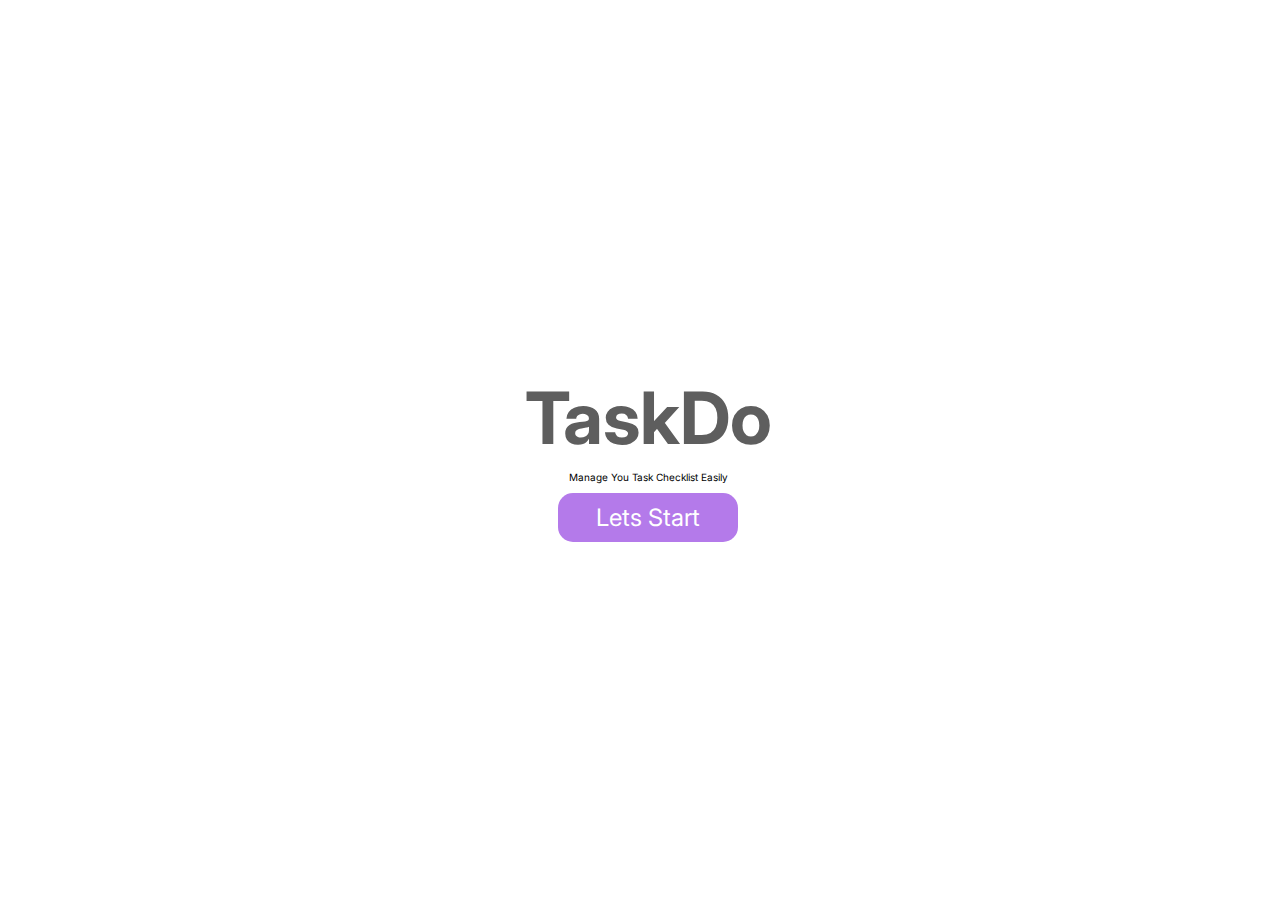
<file: index.html>
<!DOCTYPE html>
<html lang="en">
  <head>
    <meta charset="UTF-8" />
    <meta http-equiv="X-UA-Compatible" content="IE=edge" />
    <meta name="viewport" content="width=device-width, initial-scale=1.0" />
    <link rel="stylesheet" href="./style.css"/>
    <title>Todo List</title>
  </head>
  <body>
    <main class="container-inicio">
      <div class="presentation">
        <h1 class="title">TaskDo</h1>
        <p class="paragraph">Manage You Task Checklist Easily</p>
        <a class="btn" href="./app.html">Lets Start</a>
      </div>
    </main>
  </body>
</html>
</file>
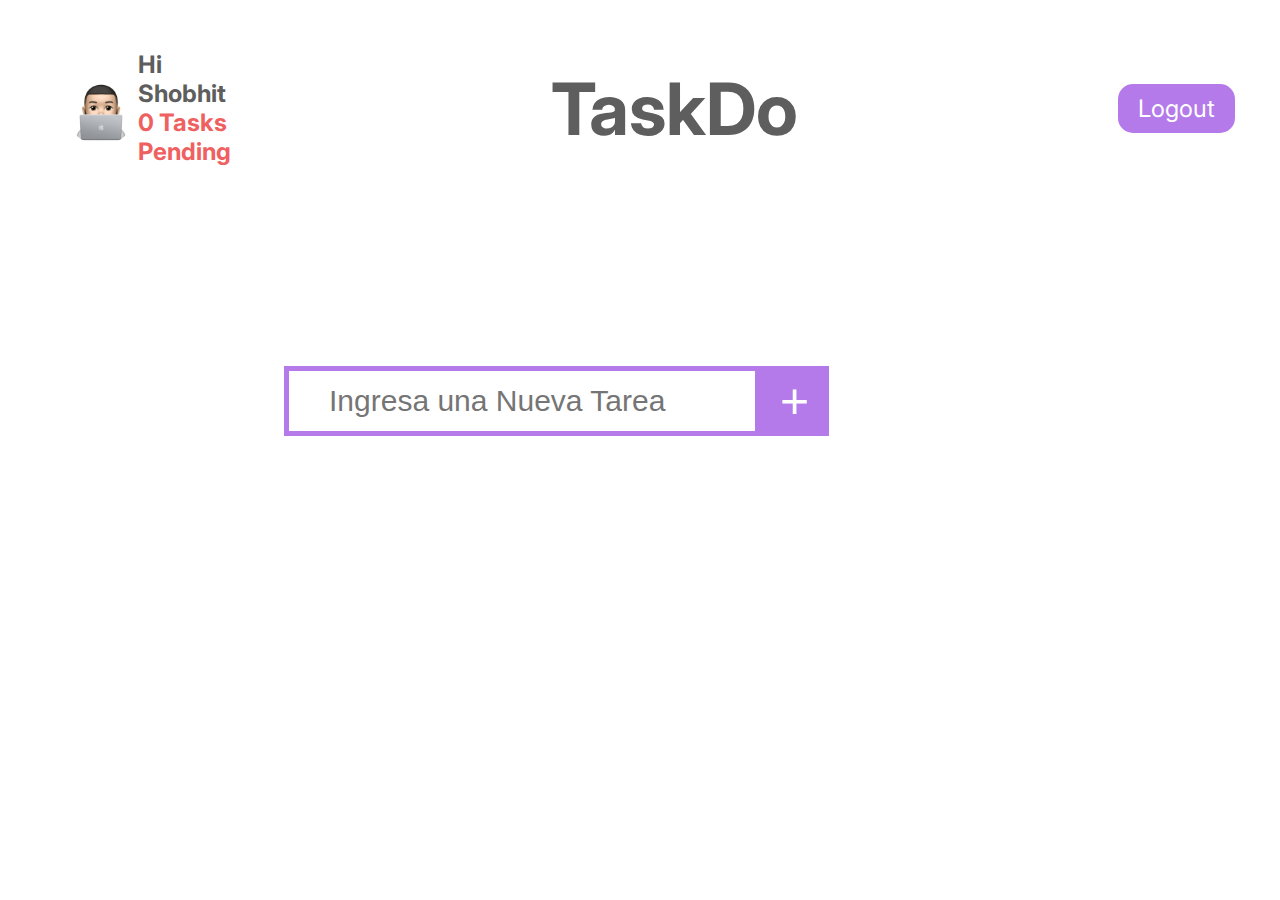
<file: app.html>
<!DOCTYPE html>
<html lang="en">
  <head>
    <meta charset="UTF-8" />
    <meta http-equiv="X-UA-Compatible" content="IE=edge" />
    <meta name="viewport" content="width=device-width, initial-scale=1.0" />
    <link rel="stylesheet" href="./style.css" />
    <title>To-Do-List</title>
  </head>
  <body>
    <header class="flex">
      <div class="contador flex">
        <img src="img/boy-pc.svg" alt="boy-in-pc" />
        <div>
          <p class="saludo">Hi Shobhit</p>
          <p class="pendiente"><span id="pending">0</span> Tasks Pending</p>
        </div>
      </div>
      <h1 class="title">TaskDo</h1>
      <a class="btn logout" href="index.html">Logout</a>
    </header>
    <main class="main-app">
      <div  class="add-task flex">
        <input class="task-text" type="text" placeholder="Ingresa una Nueva Tarea" autofocus />
        <input class="task-submit" type="submit" value="+" />
      </div>
      <div class="container-tasks">
        <!-- <div class="task flex">
          <img src="icon/trash-outline.svg" />
          <label class="flex">
            <input type="checkbox" />
            <span>TAREA 1</span>
          </label>
        </div> -->
      </div>
    </main>
    <script defer src="./app.js"></script>
  </body>
</html>
</file>
<file: style.css>
@import url("https://fonts.googleapis.com/css2?family=Inter:wght@500;700&display=swap");

:root {
  --primary-color: #5e5e5e;
  --secondary-color: #b47aea;
  --terciary-color: #ef6161;
  --checkbox-color: #1e9cea;
  --white: #fff;
}

html {
  font-size: 62.5%;
  box-sizing: border-box;
}

*,
*::before,
*::after {
  box-sizing: inherit;
}

body {
  font-family: "Inter", sans-serif;
}

header {
  margin: 5rem auto 0 auto;
  width: 90vw;
  gap: 25vw;
}

.container-inicio {
  height: 100vh;
  width: 100vw;
  display: flex;
  justify-content: center;
  align-items: center;
}

.flex {
  display: flex;
  align-items: center;
}

.presentation {
  text-align: center;
}

.title {
  font-weight: 700;
  font-size: 7.2rem;
  margin: 0;
  color: var(--primary-color);
}

.saludo {
  margin: 0.5rem 0 4rem 0;
  font-weight: 700;
  font-size: 2.4rem;
  color: var(--primary-color);
}

.btn {
  text-decoration: none;
  display: block;
  font-size: 2.4rem;
  color: #fff;
  background-color: var(--secondary-color);
  max-width: 18rem;
  padding: 1rem 2rem;
  margin: 0 auto;
  border-radius: 1.5rem;
}

.contador p {
  margin: 0;
}

.pendiente {
  color: var(--terciary-color);
  font-weight: 700;
  font-size: 2.4rem;
}

.logout {
  margin: 0;
}

.main-app {
  width: 90vw;
  padding-top: 20rem;
  padding-left: 20vw;
}

.add-task {
  margin-bottom: 5rem;
  margin-left: 2rem;
}

.task-text {
  height: 7rem;
  padding: 1rem 4rem;
  font-size: 3rem;
  border: none;
  border: 0.5rem solid var(--secondary-color);
  outline: none;
}

.task-submit {
  height: 7rem;
  padding: 0rem 1.5rem;
  font-size: 5rem;
  border: 0.5rem solid var(--secondary-color);
  background-color: var(--secondary-color);
  color: var(--white);
  cursor: pointer;
}

.task {
  gap: 3rem;
  margin-bottom: 2.5rem;
}

.task img {
  cursor: pointer;
  max-height: 4rem;
  filter: invert(58%) sepia(35%) saturate(1121%) hue-rotate(218deg) brightness(93%) contrast(96%);
}
.task label {
  cursor: pointer;
  font-size: 2.5rem;
  padding-top: 0.5rem;
}

.task input {
  cursor: pointer;
  margin-right: 1rem;
  height: 2.5rem;
  width: 2.5rem;
}
</file>
